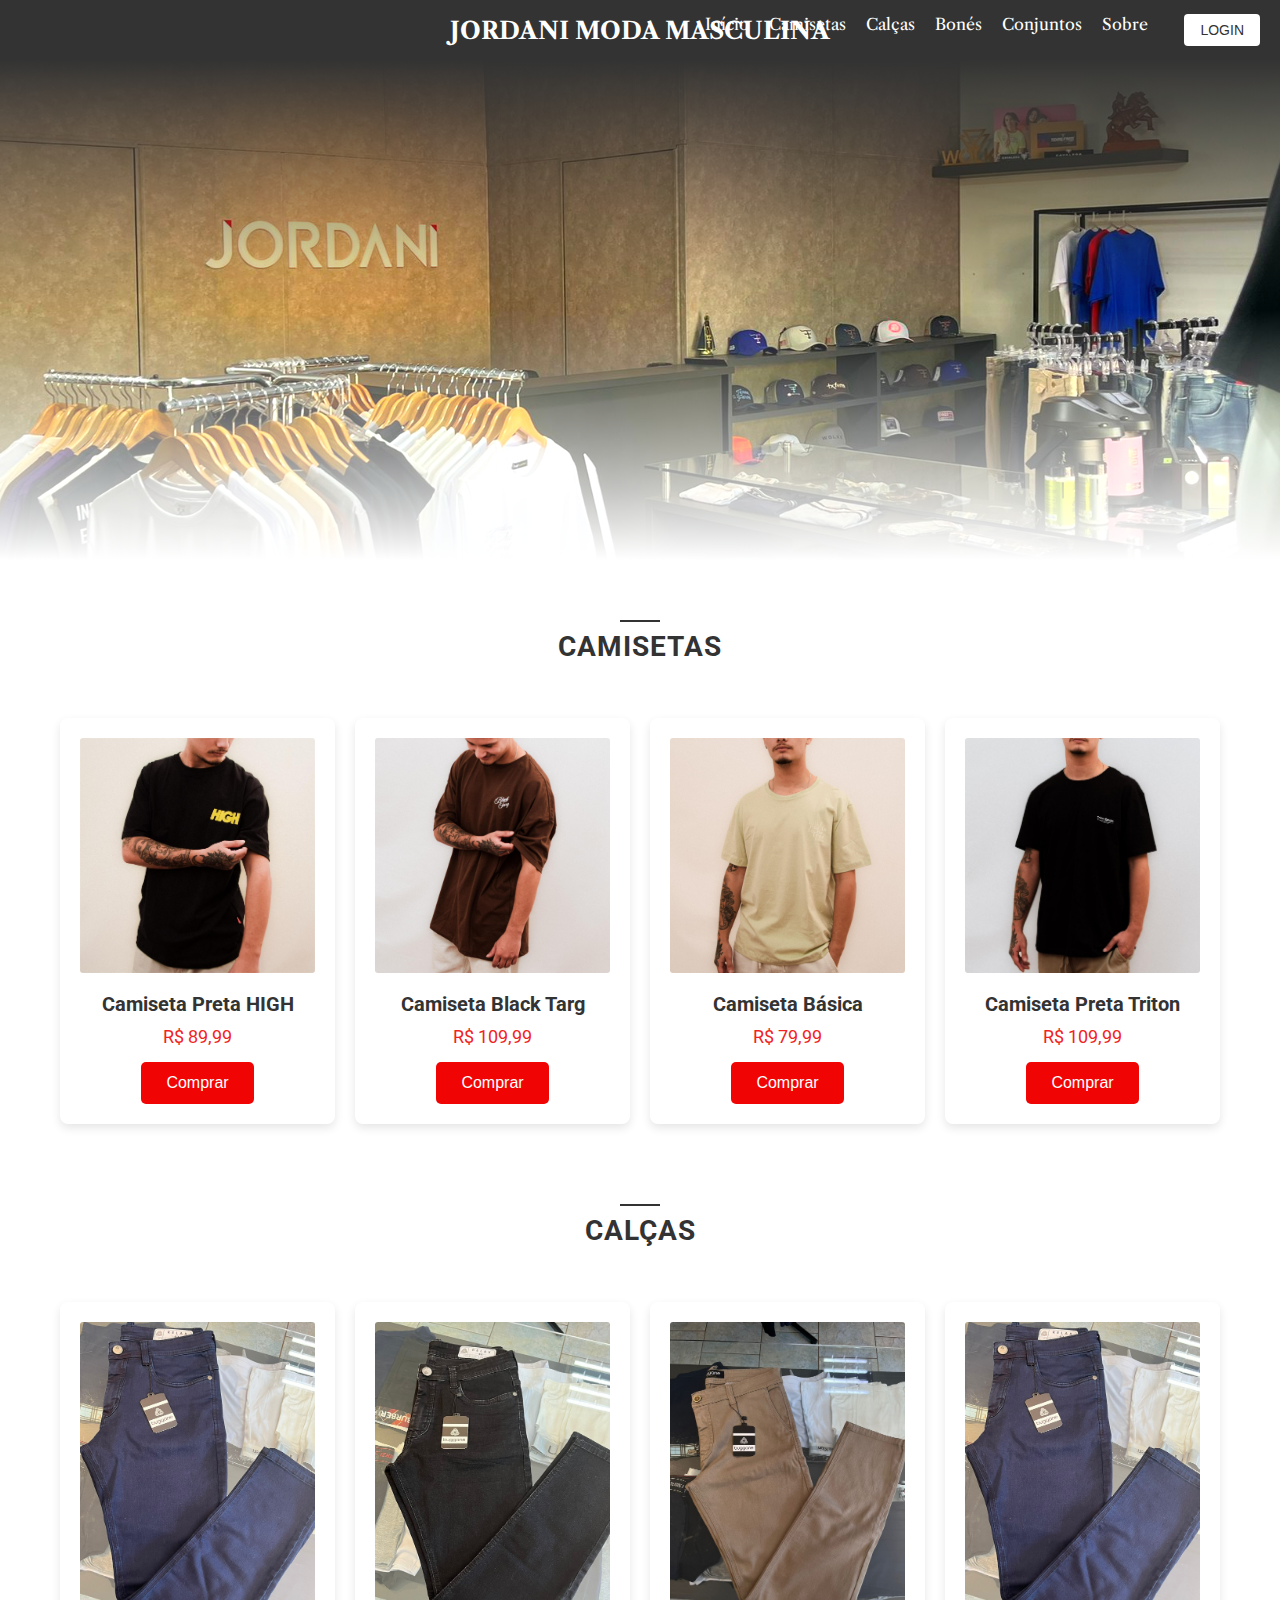
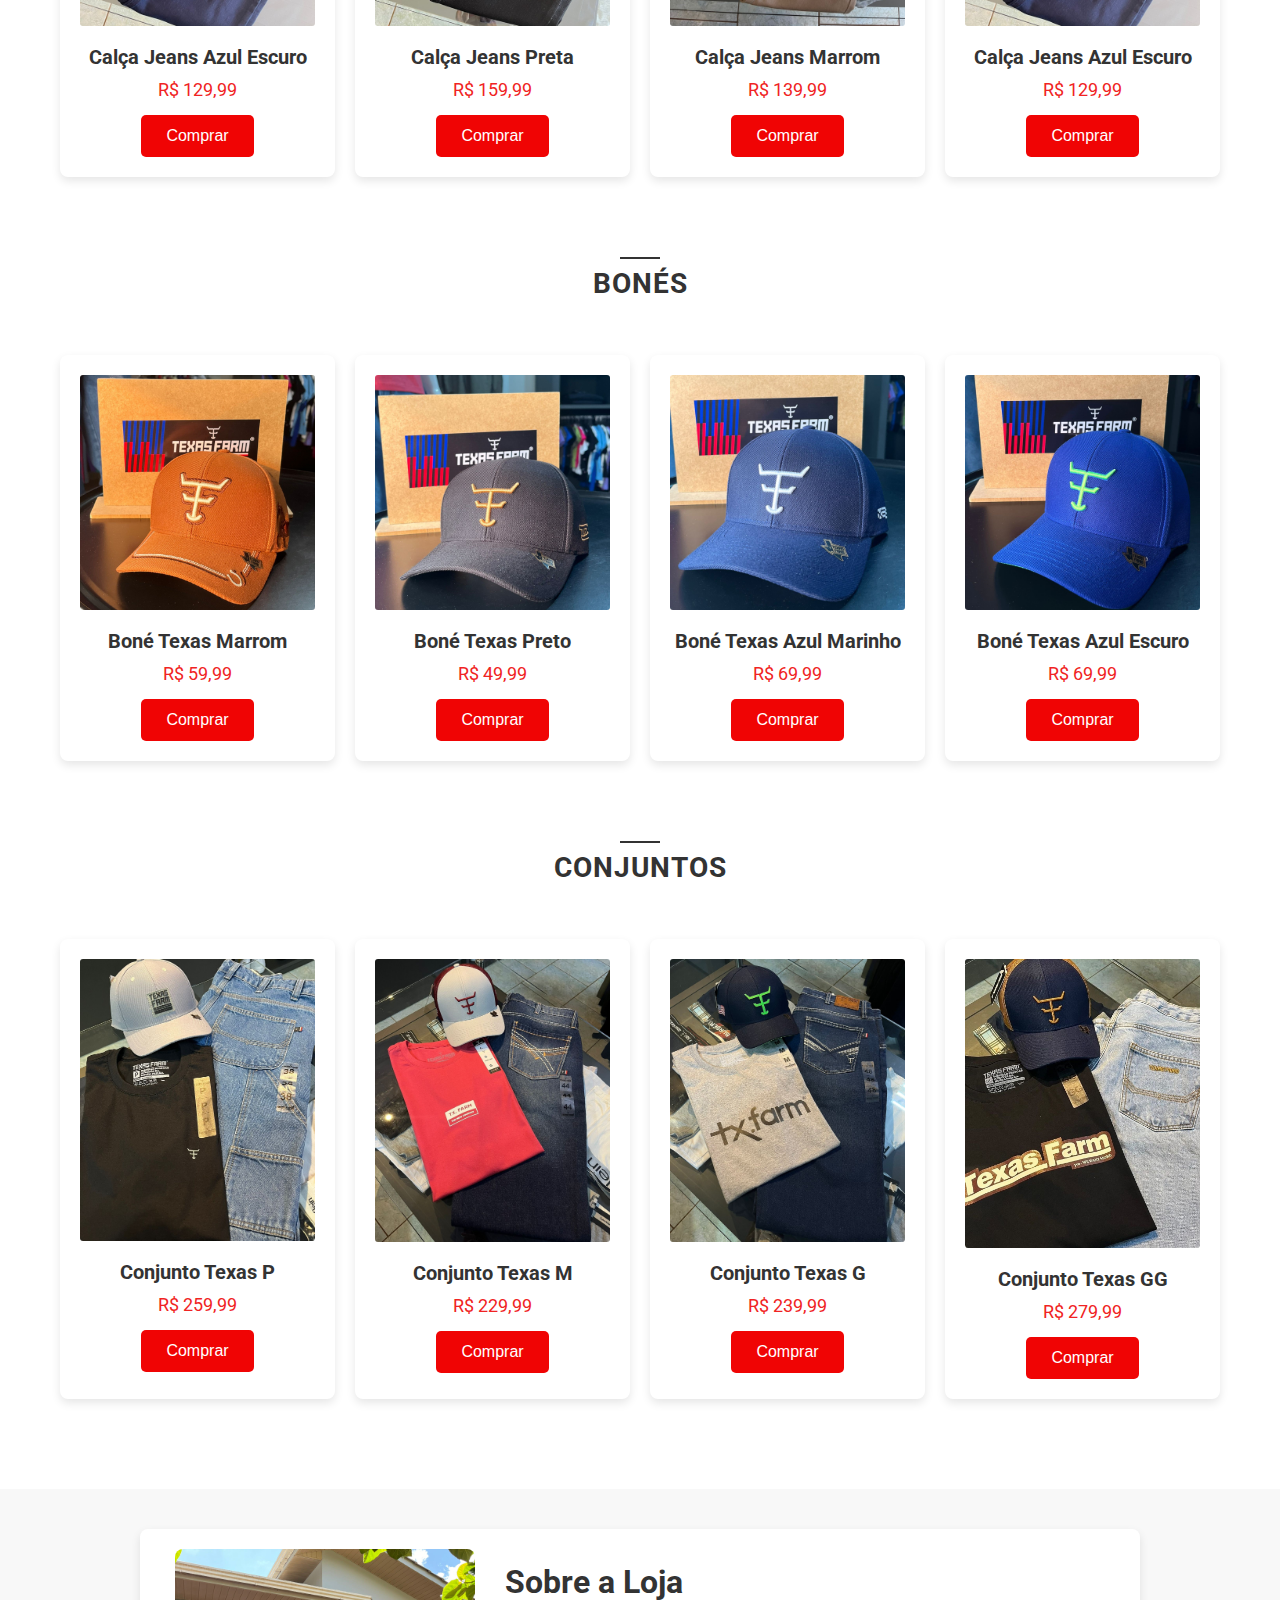
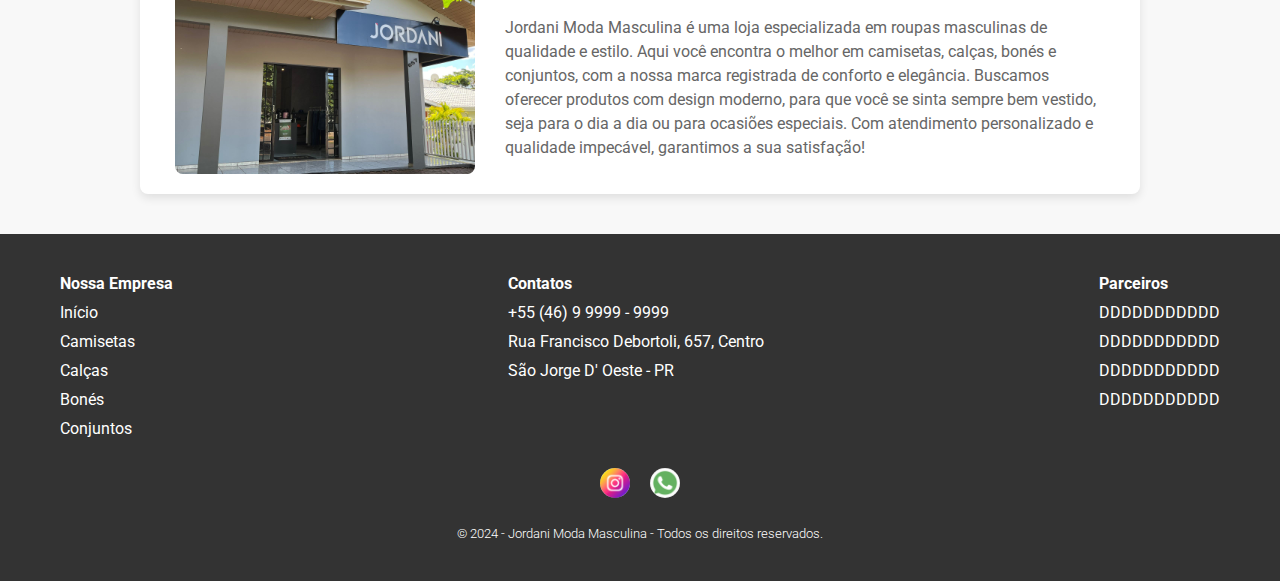
<file: index.html>
<!DOCTYPE html>
<html lang="pt-br">
<!-- Site ralizado por: Gustavo Henrique Siega-->

<head>
    <meta charset="UTF-8">
    <meta name="viewport" content="width=device-width, initial-scale=1.0">
    <link rel="icon" href="./assets/img/logo-loja.png">
    <title>JORDANI MODA MASCULINA</title>
    <link rel="preconnect" href="https://fonts.googleapis.com">
    <link rel="preconnect" href="https://fonts.gstatic.com" crossorigin>
    <link href="https://fonts.googleapis.com/css2?family=Libre+Caslon+Text:ital,wght@0,400;0,700;1,400&display=swap"
        rel="stylesheet">
    <link rel="preconnect" href="https://fonts.googleapis.com">
    <link rel="preconnect" href="https://fonts.gstatic.com" crossorigin>
    <link
        href="https://fonts.googleapis.com/css2?family=Libre+Caslon+Text:ital,wght@0,400;0,700;1,400&family=Roboto:ital,wght@0,100;0,300;0,400;0,500;0,700;0,900;1,100;1,300;1,400;1,500;1,700;1,900&display=swap"
        rel="stylesheet">
    <link rel="stylesheet" href="./assets/css/styles.css">
</head>

<body>

    <header>
        <div class="logo-container">
            <div class="store-name">
                <h1>JORDANI MODA MASCULINA</h1>
            </div>
        </div>
        <nav>
            <ul>
                <li><a href="#">Início</a></li>
                <li><a href="#camisetas">Camisetas</a></li>
                <li><a href="#calcas">Calças</a></li>
                <li><a href="#bones">Bonés</a></li>
                <li><a href="#conjuntos">Conjuntos</a></li>
                <li><a href="#sobre-loja">Sobre</a></li>
                <li>
                    <button class="btn-login" onclick="window.open('login.html', '_blank')">Login</button>
                </li>
            </ul>
        </nav>
    </header>

    <section class="banner">
        <img src="./assets/img/banner-loja-6.jpg" alt="Banner da Loja">
    </section>

    <section class="products">

        <h2 id="camisetas">Camisetas</h2>
        <div class="product-category">
            <div class="product-grid">
                <div class="product-item">
                    <img src="./assets/img/camisa1.jpg" alt="Camisa 1">
                    <h3>Camiseta Preta HIGH</h3>
                    <p>R$ 89,99</p>
                    <a href="https://wa.me/5546999017119?text=Eu%20quero%20comprar%20a%20Camiseta%20Preta%20HIGH"
                        target="_blank">
                        <button>Comprar</button>
                    </a>
                </div>
                <div class="product-item">
                    <img src="./assets/img/camisa2.jpg" alt="Camisa 2">
                    <h3>Camiseta Black Targ</h3>
                    <p>R$ 109,99</p>
                    <a href="https://wa.me/5546999017119?text=Eu%20quero%20comprar%20a%20Camiseta%20Black%20Targ"
                        target="_blank">
                        <button>Comprar</button>
                    </a>
                </div>
                <div class="product-item">
                    <img src="./assets/img/camisa3.jpg" alt="Camisa 3">
                    <h3>Camiseta Básica</h3>
                    <p>R$ 79,99</p>
                    <a href="https://wa.me/5546999017119?text=Eu%20quero%20comprar%20a%20Camiseta%20Básica"
                        target="_blank">
                        <button>Comprar</button>
                    </a>
                </div>
                <div class="product-item">
                    <img src="./assets/img/camisa4.jpg" alt="Camisa 4">
                    <h3>Camiseta Preta Triton</h3>
                    <p>R$ 109,99</p>
                    <a href="https://wa.me/5546999017119?text=Eu%20quero%20comprar%20a%20Camiseta%20Preta%20Triton"
                        target="_blank">
                        <button>Comprar</button>
                    </a>
                </div>
            </div>
        </div>

        <h2 id="calcas">Calças</h2>
        <div class="product-category">
            <div class="product-grid">
                <div class="product-item">
                    <img src="./assets/img/calca1.jpg" alt="Calça 1">
                    <h3>Calça Jeans Azul Escuro</h3>
                    <p>R$ 129,99</p>
                    <a href="https://wa.me/5546999017119?text=Eu%20quero%20comprar%20a%20Calça%20Azul%20Escura"
                        target="_blank">
                        <button>Comprar</button>
                    </a>
                </div>
                <div class="product-item">
                    <img src="./assets/img/calca2.jpg" alt="Calça 2">
                    <h3>Calça Jeans Preta</h3>
                    <p>R$ 159,99</p>
                    <a href="https://wa.me/5546999017119?text=Eu%20quero%20comprar%20a%20Calça%20Jeans%20Preta"
                        target="_blank">
                        <button>Comprar</button>
                    </a>
                </div>
                <div class="product-item">
                    <img src="./assets/img/calca3.jpg" alt="Calça 3">
                    <h3>Calça Jeans Marrom</h3>
                    <p>R$ 139,99</p>
                    <a href="https://wa.me/5546999017119?text=Eu%20quero%20comprar%20a%20Calça%20Jeans%20Marrom"
                        target="_blank">
                        <button>Comprar</button>
                    </a>
                </div>
                <div class="product-item">
                    <img src="./assets/img/calca1.jpg" alt="Calça 1">
                    <h3>Calça Jeans Azul Escuro</h3>
                    <p>R$ 129,99</p>
                    <a href="https://wa.me/5546999017119?text=Eu%20quero%20comprar%20a%20Calça%20Azul%20Escura"
                        target="_blank">
                        <button>Comprar</button>
                    </a>
                </div>
            </div>
        </div>

        <h2 id="bones">Bonés</h2>
        <div class="product-category">
            <div class="product-grid">
                <div class="product-item">
                    <img src="./assets/img/bone1.jpg" alt="Boné 1">
                    <h3>Boné Texas Marrom</h3>
                    <p>R$ 59,99</p>
                    <a href="https://wa.me/5546999017119?text=Eu%20quero%20comprar%20o%20Boné%20Texas%20Marrom"
                        target="_blank">
                        <button>Comprar</button>
                    </a>
                </div>
                <div class="product-item">
                    <img src="./assets/img/bone2.jpg" alt="Boné 2">
                    <h3>Boné Texas Preto</h3>
                    <p>R$ 49,99</p>
                    <a href="https://wa.me/5546999017119?text=Eu%20quero%20comprar%20o%20Boné%20Texas%20Preto"
                        target="_blank">
                        <button>Comprar</button>
                    </a>
                </div>
                <div class="product-item">
                    <img src="./assets/img/bone3.jpg" alt="Boné 3">
                    <h3>Boné Texas Azul Marinho</h3>
                    <p>R$ 69,99</p>
                    <a href="https://wa.me/5546999017119?text=Eu%20quero%20comprar%20o%20Boné%20Texas%20Azul%20Marinho"
                        target="_blank">
                        <button>Comprar</button>
                    </a>
                </div>
                <div class="product-item">
                    <img src="./assets/img/bone4.jpg" alt="Boné 4">
                    <h3>Boné Texas Azul Escuro</h3>
                    <p>R$ 69,99</p>
                    <a href="https://wa.me/5546999017119?text=Eu%20quero%20comprar%20o%20Boné%20Texas%20Azul%20Escuro"
                        target="_blank">
                        <button>Comprar</button>
                    </a>
                </div>
            </div>
        </div>

        <h2 id="conjuntos">Conjuntos</h2>
        <div class="product-category">
            <div class="product-grid">
                <div class="product-item">
                    <img src="./assets/img/conjunto1.jpg" alt="Conjunto 1">
                    <h3>Conjunto Texas P</h3>
                    <p>R$ 259,99</p>
                    <a href="https://wa.me/5546999017119?text=Eu%20quero%20comprar%20o%20Conjunto%20Texas%20P"
                        target="_blank">
                        <button>Comprar</button>
                    </a>
                </div>
                <div class="product-item">
                    <img src="./assets/img/conjunto2.jpg" alt="Conjunto 2">
                    <h3>Conjunto Texas M</h3>
                    <p>R$ 229,99</p>
                    <a href="https://wa.me/5546999017119?text=Eu%20quero%20comprar%20o%20Conjunto%20Texas%20M"
                        target="_blank">
                        <button>Comprar</button>
                    </a>
                </div>
                <div class="product-item">
                    <img src="./assets/img/conjunto3.jpg" alt="Conjunto 3">
                    <h3>Conjunto Texas G</h3>
                    <p>R$ 239,99</p>
                    <a href="https://wa.me/5546999017119?text=Eu%20quero%20comprar%20o%20Conjunto%20Texas%20G"
                        target="_blank">
                        <button>Comprar</button>
                    </a>
                </div>
                <div class="product-item">
                    <img src="./assets/img/conjunto4.jpg" alt="Conjunto 4">
                    <h3>Conjunto Texas GG</h3>
                    <p>R$ 279,99</p>
                    <a href="https://wa.me/5546999017119?text=Eu%20quero%20comprar%20o%20Conjunto%20Texas%20GG"
                        target="_blank">
                        <button>Comprar</button>
                    </a>
                </div>
            </div>
        </div>
    </section>

    <section id="sobre-loja">
        <div class="sobre-loja-card">
            <div class="sobre-loja-content">
                <img src="./assets/img/img-sobre-nos.jpg" alt="Sobre a Loja" class="sobre-loja-image">
                <div class="sobre-loja-text">
                    <h3>Sobre a Loja</h3>
                    <p>Jordani Moda Masculina é uma loja especializada em roupas masculinas de qualidade e estilo. Aqui
                        você encontra o melhor em camisetas, calças, bonés e conjuntos, com a nossa marca registrada de
                        conforto e elegância. Buscamos oferecer produtos com design moderno, para que você se sinta
                        sempre bem vestido, seja para o dia a dia ou para ocasiões especiais. Com atendimento
                        personalizado e qualidade impecável, garantimos a sua satisfação!</p>
                </div>
            </div>
        </div>
    </section>


    <footer>
        <div class="container">
            <div class="footer-content">
                <div class="footer-menu">
                    <p class="footer-menu-title">Nossa Empresa</p>
                    <ul>
                        <li><a href="#">Início</a></li>
                        <li><a href="#camisetas">Camisetas</a></li>
                        <li><a href="#calcas">Calças</a></li>
                        <li><a href="#bones">Bonés</a></li>
                        <li><a href="#conjuntos">Conjuntos</a></li>
                    </ul>
                </div>

                <div class="footer-menu">
                    <p class="footer-menu-title">Contatos</p>
                    <ul>
                        <li>+55 (46) 9 9999 - 9999</li>
                        <li><a href="https://www.google.com.br/maps/place/R.+Francisco+Debortoli,+657+-+S%C3%A3o+Jorge+d'Oeste,+PR,+85575-000/@-25.7073598,-52.922151,17z/data=!3m1!4b1!4m6!3m5!1s0x94f03a58d8362ab1:0xdd00cab46d76adfc!8m2!3d-25.7073647!4d-52.9195761!16s%2Fg%2F11cphg0_s4?entry=ttu&g_ep=EgoyMDI0MTExMi4wIKXMDSoASAFQAw%3D%3D"
                                target="_blank">Rua Francisco Debortoli, 657, Centro</a></li>
                        <li>São Jorge D' Oeste - PR</li>
                    </ul>
                </div>

                <div class="footer-menu">
                    <p class="footer-menu-title">Parceiros</p>
                    <ul>
                        <li><a href="#">DDDDDDDDDDD</a></li>
                        <li><a href="#">DDDDDDDDDDD</a></li>
                        <li><a href="#">DDDDDDDDDDD</a></li>
                        <li><a href="#">DDDDDDDDDDD</a></li>
                    </ul>
                </div>
            </div>

            <div class="footer-social">
                <a href="https://www.instagram.com/jordani.modamasculina?igsh=Zml2ajJzbXM4N3B3 " target="_blank">
                    <span class="instagram"></span>
                </a>

                <a href="https://wa.me/5546999017119" target="_blank">
                    <span class="whatsapp"></span>
                </a>
            </div>

            <div class="footer-copyright">
                <p>&copy; 2024 - Jordani Moda Masculina - Todos os direitos reservados.</p>
            </div>
        </div>
    </footer>

</body>

</html>
</file>
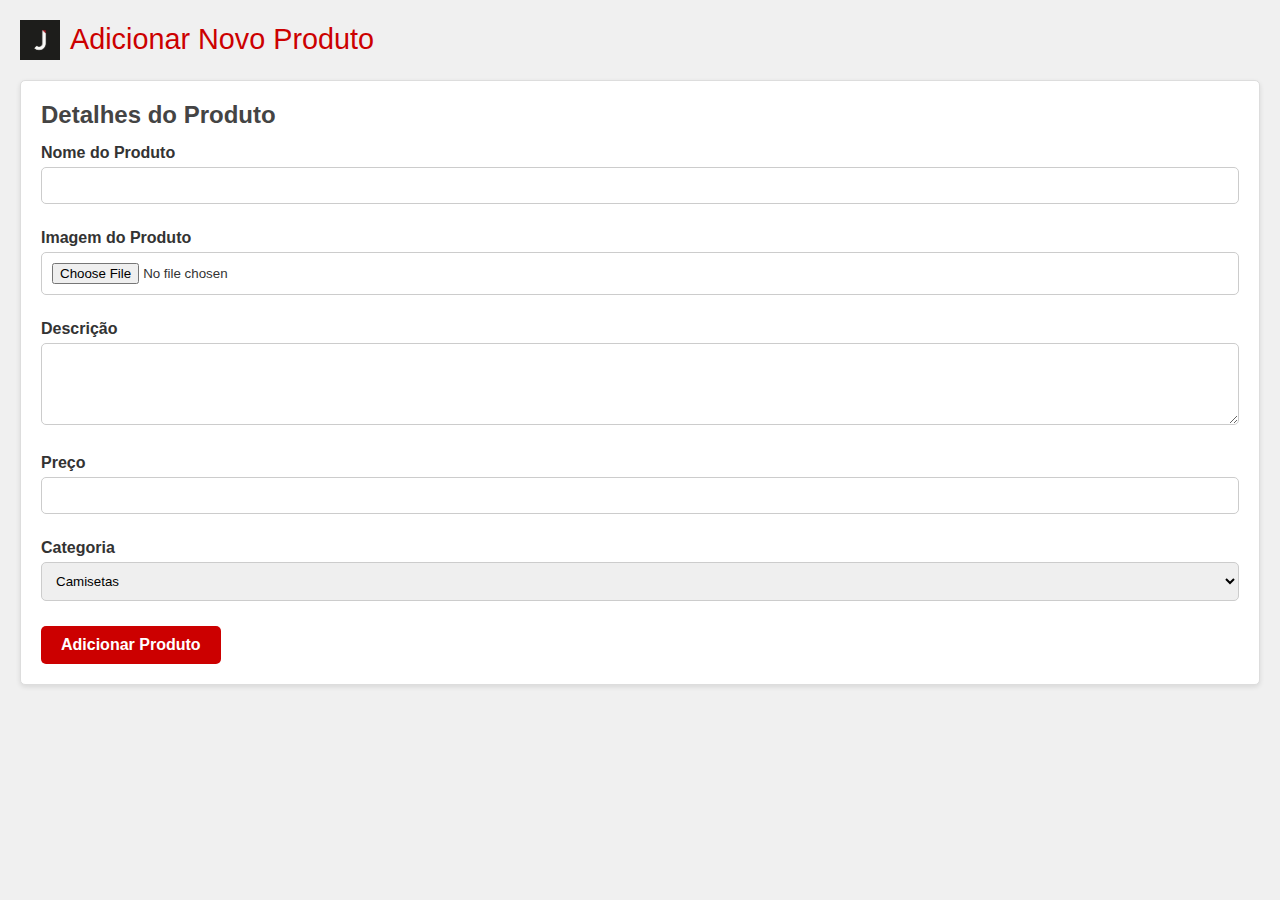
<file: add-produto.html>
<!DOCTYPE html>
<html lang="pt-br">

<head>
  <meta charset="UTF-8">
  <meta name="viewport" content="width=device-width, initial-scale=1.0">
  <link rel="icon" href="./assets/img/logo-loja.png">
  <title>Novo Produto</title>
  <link rel="stylesheet" href="./assets/css/add-produto.css">
</head>

<body>
  <header>
    <div class="logo-container">
      <div class="header">
        <img src="./assets/img/logo-loja.png" alt="Logo" class="logo">
        <span class="title">Adicionar Novo Produto</span>
      </div>
    </div>
  </header>

  <section class="add-product">
    <div class="form-container">
      <h2>Detalhes do Produto</h2>
      <form action="#" method="POST" onsubmit="return showConfirmationMessage(event)">
        <div class="form-group">
          <label for="product-name">Nome do Produto</label>
          <input type="text" id="product-name" name="product-name" required>
        </div>

        <div class="form-group">
          <label for="product-image">Imagem do Produto</label>
          <input type="file" id="product-image" name="product-image" accept="image/*" required>
        </div>

        <div class="form-group">
          <label for="product-description">Descrição</label>
          <textarea id="product-description" name="product-description" rows="4" required></textarea>
        </div>

        <div class="form-group">
          <label for="product-price">Preço</label>
          <input type="number" id="product-price" name="product-price" step="0.01" required>
        </div>

        <div class="form-group">
          <label for="product-category">Categoria</label>
          <select id="product-category" name="product-category" required>
            <option value="camisetas">Camisetas</option>
            <option value="calcas">Calças</option>
            <option value="bones">Bonés</option>
            <option value="conjuntos">Conjuntos</option>
          </select>
        </div>

        <button type="submit" class="submit-btn">Adicionar Produto</button>
      </form>
    </div>
  </section>

  <div id="confirmation-modal" class="modal">
    <div class="modal-content">
      <p>Produto <span id="product-name-display"></span> adicionado com sucesso à loja!</p>
      <button onclick="closeModal()">OK</button>
    </div>
  </div>

  <script>
      function showConfirmationMessage(event) {
      event.preventDefault();
      const productName = document.getElementById('product-name').value;
      document.getElementById('product-name-display').textContent = productName;
      document.getElementById('confirmation-modal').style.display = 'flex';
      document.querySelector('form').reset(); 
    }

    function closeModal() {
      document.getElementById('confirmation-modal').style.display = 'none';
    }
  </script>
</body>
</html>
</file>
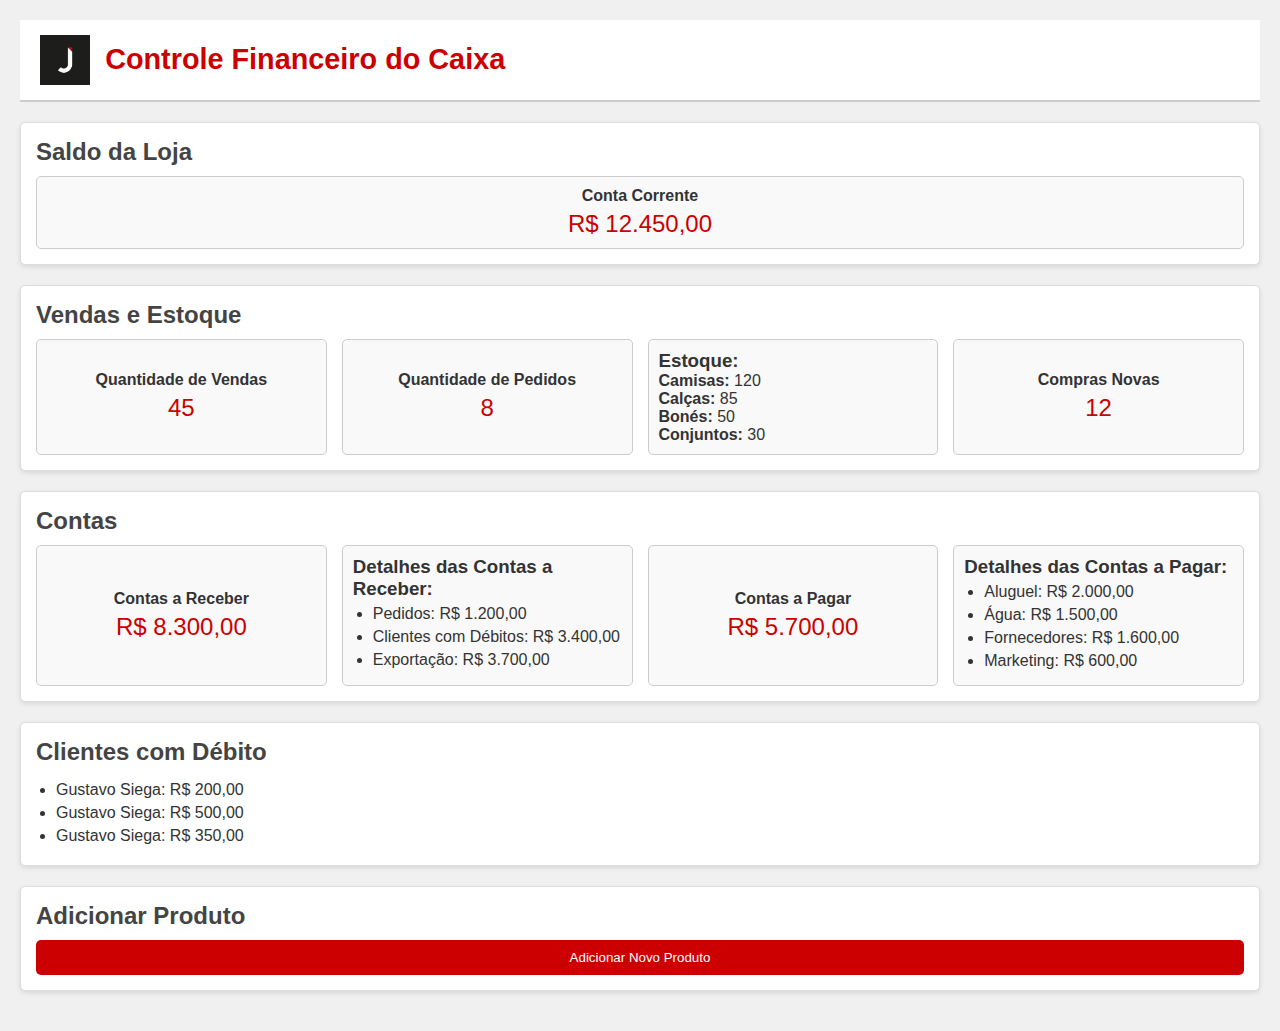
<file: dashboard.html>
<!DOCTYPE html>
<html lang="pt-br">
<head>
  <meta charset="UTF-8">
  <meta name="viewport" content="width=device-width, initial-scale=1.0">
  <link rel="icon" href="./assets/img/logo-loja.png">
  <title>Controle Financeiro do Caixa</title>
  <link rel="stylesheet" href="./assets/css/dashboard.css">
</head>
<body>
  <header>
    <div class="header-container">
      <img src="./assets/img/logo-loja.png" alt="Logo da Loja" class="logo">
      <h1>Controle Financeiro do Caixa</h1>
    </div>
  </header>

  <main>

    <section class="grid-section">
        <h2>Saldo da Loja</h2>
        <div class="grid">
          <div class="grid-item single-info">
            <span class="info-title">Conta Corrente</span>
            <span class="info-value">R$ 12.450,00</span>
          </div>
        </div>
      </section>

    <section class="grid-section">
      <h2>Vendas e Estoque</h2>
      <div class="grid">
        <div class="grid-item single-info">
          <span class="info-title">Quantidade de Vendas</span>
          <span class="info-value">45</span>
        </div>
        <div class="grid-item single-info">
          <span class="info-title">Quantidade de Pedidos</span>
          <span class="info-value">8</span>
        </div>
        <div class="grid-item">
          <h3>Estoque:</h3>
          <p><strong>Camisas:</strong> 120</p>
          <p><strong>Calças:</strong> 85</p>
          <p><strong>Bonés:</strong> 50</p>
          <p><strong>Conjuntos:</strong> 30</p>
        </div>
        <div class="grid-item single-info">
          <span class="info-title">Compras Novas</span>
          <span class="info-value">12</span>
        </div>
      </div>
    </section>

    <section class="grid-section">
      <h2>Contas</h2>
      <div class="grid">
        <div class="grid-item single-info">
          <span class="info-title">Contas a Receber</span>
          <span class="info-value">R$ 8.300,00</span>
        </div>
        <div class="grid-item">
          <h3>Detalhes das Contas a Receber:</h3>
          <ul>
            <li>Pedidos: R$ 1.200,00</li>
            <li>Clientes com Débitos: R$ 3.400,00</li>
            <li>Exportação: R$ 3.700,00</li>
          </ul>
        </div>
        <div class="grid-item single-info">
          <span class="info-title">Contas a Pagar</span>
          <span class="info-value">R$ 5.700,00</span>
        </div>
        <div class="grid-item">
          <h3>Detalhes das Contas a Pagar:</h3>
          <ul>
            <li>Aluguel: R$ 2.000,00</li>
            <li>Água: R$ 1.500,00</li>
            <li>Fornecedores: R$ 1.600,00</li>
            <li>Marketing: R$ 600,00</li>
          </ul>
        </div>
      </div>
    </section>

    <section class="grid-section">
      <h2>Clientes com Débito</h2>
      <div class="grid">
        <ul>
          <li>Gustavo Siega: R$ 200,00</li>
          <li>Gustavo Siega: R$ 500,00</li>
          <li>Gustavo Siega: R$ 350,00</li>
        </ul>
      </div>
    </section>

    <section class="grid-section">
      <h2>Adicionar Produto</h2>
      <div class="grid">
        <button class="add-product-btn" onclick="window.open('add-produto.html', '_blank')">Adicionar Novo Produto</button>
      </div>
    </section>
  </main>
</body>
</html>
</file>
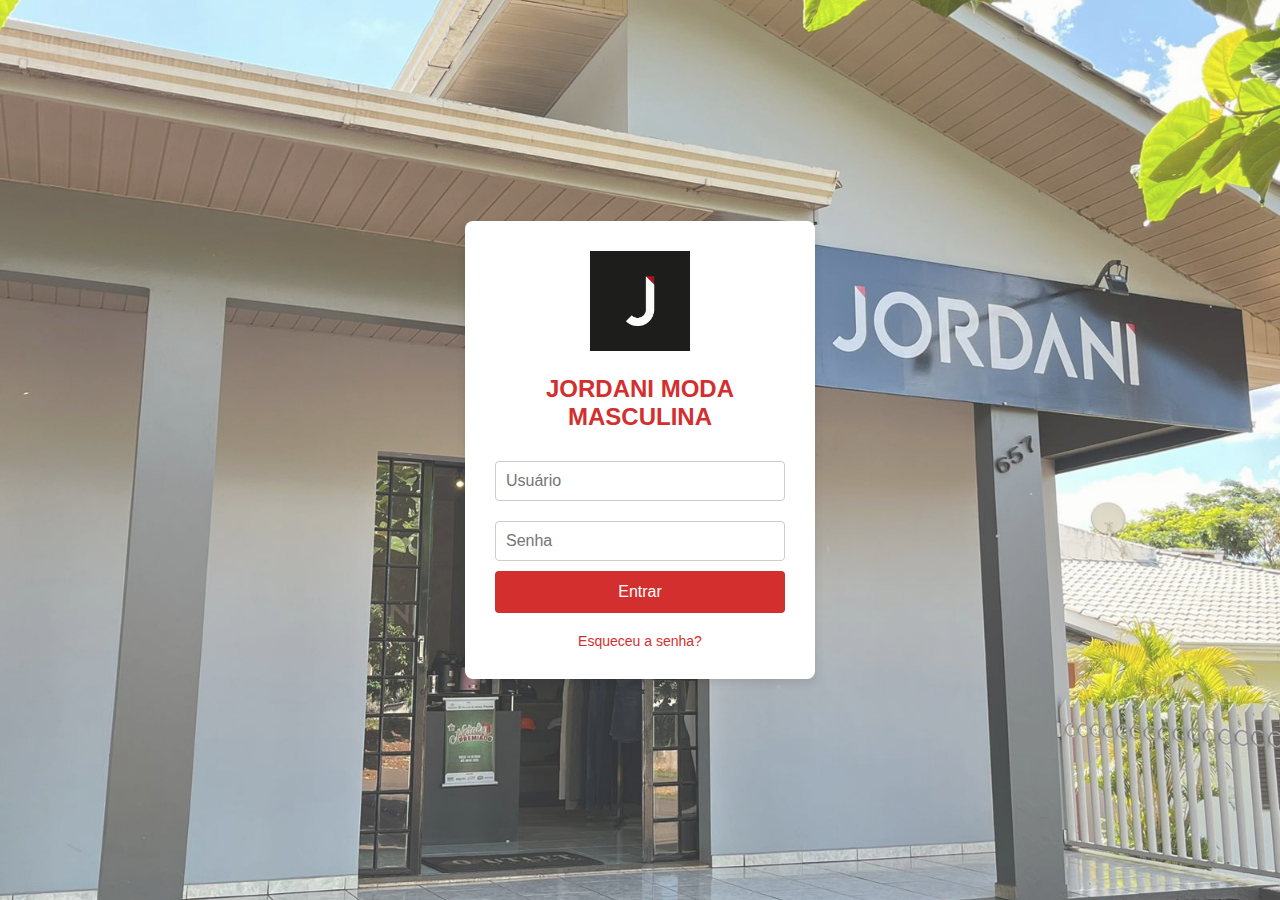
<file: login.html>
<!DOCTYPE html>
<html lang="pt-br">
<head>
    <meta charset="UTF-8">
    <meta name="viewport" content="width=device-width, initial-scale=1.0">
    <link rel="icon" href="./assets/img/logo-loja.png">
    <title>Login - JORDANI MODA MASCULINA</title>
    <link rel="stylesheet" href="./assets/css/login.css">
</head>
<body>

    <div class="login-container">
        <img src="./assets/img/logo-loja.png" alt="Logo da JORDANI MODA MASCULINA" class="logo">
        <h1>JORDANI MODA MASCULINA</h1>
        <form id="loginForm">
            <input type="text" name="username" class="input-field" placeholder="Usuário" required>
            <input type="password" name="password" class="input-field" placeholder="Senha" required>
            <button type="button" class="login-button" onclick="window.location.href='dashboard.html'">Entrar</button>
        </form>
        <div class="footer">
            <p><a href="#">Esqueceu a senha?</a></p>
        </div>
    </div>

</body>
</html>
</file>
<file: assets/css/styles.css>
* {
    margin: 0;
    padding: 0;
    box-sizing: border-box;
}

body {
    font-family: Roboto, sans-serif;
    background-color: #f4f4f4;
    color: #333;
}

header {
    background-color: #333;
    color: #fff;
    display: flex;
    align-items: center;
    justify-content: space-between; 
    padding: 10px 20px; 
    height: 60px;
    position: relative;
    font-family: "Libre Caslon Text", serif;
}

header .logo-container {
    display: flex;
    align-items: center;
    flex: 1; 
}

header .store-name {
    position: absolute;
    left: 50%; 
    transform: translateX(-50%); 
    text-align: center;
}

header .store-name h1 {
    font-size: 1.5rem; 
    color: #fff;
    background-clip: text;
    -webkit-background-clip: text; 
    font-weight: bold;
}

nav ul {
    list-style: none;
    display: flex;
    justify-content: flex-end;
    margin: 0;
}

nav ul li {
    margin-left: 20px;
}

nav ul li a {
    text-decoration: none;
    color: #fff;
    font-size: 16px;
    transition: color 0.3s ease;
}

nav ul li a:hover {
    color: #f02323;
}

header nav button {
    background-color: #FFFFFF;
    color: #333;
    border: none;
    text-transform: uppercase;
    font-weight: 300;
    font-size: 0.875rem;
    padding: 0.5rem 1rem;
    border-radius: 0.25rem;
    margin-left: 1rem;
    cursor: pointer;
    transition: background-color 0.3s ease, color 0.3s ease;
}

header nav button:hover {
    background-color: #E0E0E0;
    color: #000;
}

.banner {
    position: relative;
    width: 100%;
    height: 500px;
}

.banner img {
    width: 100%;
    height: 100%;
    object-fit: cover;
    position: absolute;
    top: 0;
    left: 0;
    filter: brightness(1.1) contrast(1.0) saturate(1.5);
}

.banner::before {
    content: "";
    position: absolute;
    top: 0;
    left: 0;
    width: 100%;
    height: 50%; 
    background: linear-gradient(to top, rgba(111, 79, 48, 0), #333); 
    z-index: 1;
}

.banner::after {
    content: "";
    position: absolute;
    bottom: 0;
    left: 0;
    width: 100%;
    height: 50%;
    background: linear-gradient(to bottom, rgba(111, 79, 48, 0), white); 
    z-index: 1;
}

.products {
    padding: 20px;
    text-align: center;
    background-color: #fff;
}

.products h2 {
    margin-bottom: 20px;
    text-transform: uppercase;
    font-size: 24px;
    color: #333;
    margin-top: 40px;
}

/*ESSA PARTE PESQUISEI NO CHAT */
h2[id^="camisetas"], 
h2[id^="calcas"], 
h2[id^="bones"], 
h2[id^="conjuntos"] {
    font-size: 28px;
    font-weight: bold; 
    color: #333; 
    text-align: center; 
    padding: 10px 0; 
    margin-top: 30px;
    margin-bottom: 15px;
    text-transform: uppercase;
    letter-spacing: 1px; 
}

h2[id^="camisetas"]::before,
h2[id^="calcas"]::before,
h2[id^="bones"]::before,
h2[id^="conjuntos"]::before {
    content: ""; 
    display: block;
    width: 40px; 
    height: 2px; 
    background-color: #333; 
    margin: 0 auto 8px; 
}


.product-category {
    overflow: hidden;
    overflow-y: auto;
    max-height: 600px;
    padding: 10px;
    margin-bottom: 40px;
}

.product-grid {
    display: grid;
    grid-template-columns: repeat(4, 1fr); /*aqui pesquisei no chat como fazer*/
    gap: 20px;
    justify-content: center;
    padding: 20px;
    max-width: 1200px;
    margin: 0 auto;
}

.product-item {
    min-width: 250px;
    background-color: #fff;
    padding: 20px;
    border-radius: 8px;
    box-shadow: 0 4px 10px rgba(0, 0, 0, 0.1);
    text-align: center;
    transition: transform 0.3s ease, box-shadow 0.3s ease;  /* aqui estou adicionando transição*/
}

.product-item:hover {
    transform: translateY(-10px);  /* move o item para cima quando passo o mouse */
    box-shadow: 0 10px 20px rgba(0, 0, 0, 0.2);  /*controle das sombras*/
}

.product-item img {
    width: 100%;
    object-fit: cover;
    object-position: center;
    border-radius: 3px;
    margin-bottom: 15px;
}

.product-item h3 {
    font-size: 20px;
    color: #333;
    margin-bottom: 10px;
}

.product-item p {
    font-size: 18px;
    color: #f02323;
    margin-bottom: 15px;
}

.product-item button {
    background-color: #f00404;
    color: white;
    border: none;
    padding: 12px 25px;
    cursor: pointer;
    border-radius: 5px;
    font-size: 16px;
    transition: background-color 0.3s ease;
}

.product-item button:hover {
    background-color: #960000;
}

#sobre-loja {
    background-color: #f8f8f8;
    padding: 40px 0;
    text-align: center;
}

.sobre-loja-card {
    max-width: 1000px;
    margin: 0 auto;
    padding: 20px;
    background-color: #fff;
    border-radius: 8px;
    box-shadow: 0 4px 10px rgba(0, 0, 0, 0.1);
}

.sobre-loja-content {
    display: flex;
    align-items: center;
    justify-content: center;
    gap: 30px;
}

.sobre-loja-image {
    max-width: 300px;
    width: 100%;
    border-radius: 8px;
    object-fit: cover;
}

.sobre-loja-text {
    max-width: 600px;
    text-align: left;
}

.sobre-loja-text h3 {
    font-size: 2rem;
    color: #333;
    margin-bottom: 15px;
    font-weight: bold;
}

.sobre-loja-text p {
    font-size: 1rem;
    color: #666;
    line-height: 1.5;
    font-family: 'Roboto', sans-serif;
}

footer {
    background-color: #333;
    color: #fff; 
    padding: 40px 20px;
}

.container {
    max-width: 1200px;
    margin: 0 auto;
    padding: 0 20px;
}

.footer-content {
    display: flex;
    flex-wrap: wrap;
    justify-content: space-between;
    gap: 30px;
    margin-bottom: 20px;
}

.footer-menu p {
    font-size: 16px;
    color: #fff;
}

.footer-brand {
    font-size: 24px;
    font-weight: bold;
    margin-bottom: 10px;
}

.footer-menu-title {
    font-size: 18px;
    font-weight: bold;
    color: #fa1414;
    margin-bottom: 10px;
}

.footer-menu ul {
    list-style: none;
}

.footer-menu ul li {
    margin-bottom: 10px;
}

.footer-menu ul li a {
    text-decoration: none;
    color: #fff;
    font-size: 16px;
    transition: color 0.3s ease;
}

.footer-menu ul li a:hover {
    color: #f02323;
}

.footer-social {
    display: flex;
    justify-content: center;
    gap: 20px;
    margin-top: 20px;
}

.footer-social span {
    width: 30px;
    height: 30px;
    border-radius: 50%;
    background-color: #fff;
    display: inline-block;
    cursor: pointer;
    transition: background-color 0.3s ease;
}

.footer-social span:hover {
    background-color: #ef4747;
}

.footer-social .whatsapp {
    background-image: url('/assets/img/whatsapp.png');
    background-size: cover;
}

.footer-social .instagram {
    background-image: url('/assets/img/instagram.png');
    background-size: cover;
}

footer .footer-copyright p {
    font-weight: 300;
    text-align: center;
    font-size: 0.8rem;
    padding-top: 1.5rem;
}

@media (max-width: 768px) {
    .stat-cards {
        flex-direction: column;
        align-items: center;
    }

    .card {
    
        margin-bottom: 20px;
    }

    .header h1 {
        font-size: 2em;
    }

    .header p {
        font-size: 1em;
    }
}
</file>
<file: assets/css/add-produto.css>
* {
  margin: 0;
  padding: 0;
  box-sizing: border-box;
}

.modal {
  display: none;
  position: fixed;
  top: 0;
  left: 0;
  width: 100%;
  height: 100%;
  background-color: rgba(0, 0, 0, 0.5);
  justify-content: center;
  align-items: center;
  z-index: 1000;
}

.modal-content {
  background-color: white;
  padding: 20px;
  border-radius: 5px;
  text-align: center;
  width: 300px;
  box-shadow: 0 0 10px rgba(0, 0, 0, 0.1);
}

.modal p {
  font-size: 1.2em;
  margin-bottom: 20px;
}

.modal button {
  background-color: #cc0000;
  color: white;
  padding: 10px 20px;
  border: none;
  border-radius: 5px;
  cursor: pointer;
}

.modal button:hover {
  background-color: #990000;
}

body {
  font-family: Arial, sans-serif;
  background-color: #f0f0f0;
  color: #333;
  padding: 20px;
}

.header {
  display: flex;
  align-items: center;
  gap: 10px;
}

.logo {
  width: 40px;
  height: auto;
}

.title {
  font-size: 1.8em;
  color: #cc0000;
  margin: 0;
}

.store-name h1 {
  font-size: 1.8em;
  color: #cc0000;
}

.add-product {
  margin-top: 20px;
}

.form-container {
  background: #fff;
  border: 1px solid #ddd;
  border-radius: 5px;
  padding: 20px;
  box-shadow: 0 2px 5px rgba(0, 0, 0, 0.1);
}

.form-container h2 {
  color: #444;
  margin-bottom: 15px;
}

.form-group {
  margin-bottom: 15px;
}

.form-group label {
  display: block;
  margin-bottom: 5px;
  font-weight: bold;
}

.form-group input,
.form-group textarea,
.form-group select {
  width: 100%;
  padding: 10px;
  margin-bottom: 10px;
  border: 1px solid #ccc;
  border-radius: 5px;
}

.submit-btn {
  background-color: #cc0000;
  color: white;
  border: none;
  padding: 10px 20px;
  font-size: 16px;
  font-weight: bold;
  cursor: pointer;
  border-radius: 5px;
  transition: background-color 0.3s ease;
}

.submit-btn:hover {
  background-color: #990000;
}
</file>
<file: assets/css/dashboard.css>
* {
    margin: 0;
    padding: 0;
    box-sizing: border-box;
  }
  
  body {
    font-family: Arial, sans-serif;
    background-color: #f0f0f0;
    color: #333;
    padding: 20px;
  }

header {
    background-color: #fff;
    padding: 15px 20px;
    border-bottom: 2px solid #ccc;
  }
  
  .header-container {
    display: flex;
    align-items: center;
  }
  
  .logo {
    max-height: 50px;
    max-width: 150px;
    margin-right: 15px;
  }
  
  h1 {
    font-size: 1.8em;
    color: #cc0000;
    white-space: nowrap;
  }
  
  main {
    margin-top: 20px;
  }
  
  .grid-section {
    margin-bottom: 20px;
    background: #fff;
    border: 1px solid #ddd;
    border-radius: 5px;
    padding: 15px;
    box-shadow: 0 2px 5px rgba(0, 0, 0, 0.1);
  }
  
  h2 {
    color: #444;
    margin-bottom: 10px;
  }
  
  .grid {
    display: grid;
    grid-template-columns: repeat(auto-fit, minmax(200px, 1fr));
    gap: 15px;
  }
  
  .grid-item {
    background-color: #f9f9f9;
    padding: 10px;
    border: 1px solid #ccc;
    border-radius: 5px;
    display: flex;
    flex-direction: column;
    align-items: flex-start;
  }
  
  .grid-item.single-info {
    justify-content: center;
    align-items: center;
    text-align: center;
  }
  
  .single-info .info-title {
    font-size: 1em;
    font-weight: bold;
    color: #333;
    margin-bottom: 5px;
  }
  
  .single-info .info-value {
    font-size: 1.5em;
    color: #cc0000;
  }

  ul {
    list-style-type: disc;
    margin-left: 20px;
  }
  
  ul li {
    margin: 5px 0;
  }
  
  .add-product-btn {
    background-color: #cc0000;
    color: #fff;
    border: none;
    padding: 10px 15px;
    cursor: pointer;
    border-radius: 5px;
  }
  
  .add-product-btn:hover {
    background-color: #990000;
  }
</file>
<file: assets/css/login.css>
* {
    margin: 0;
    padding: 0;
    box-sizing: border-box;
}

body {
    position: relative;
    font-family: Arial, sans-serif;
    margin: 0;
    padding: 0;
    display: flex;
    justify-content: center;
    align-items: center;
    height: 100vh;
    background: #f5f5f5;
}

body::before {
    content: '';
    position: absolute;
    top: 0;
    left: 0;
    right: 0;
    bottom: 0;
    background-image: url('../img/img-sobre-nos.jpg'); 
    background-size: cover;
    background-position: center;
    background-repeat: no-repeat;
    background-attachment: fixed;
    opacity: 0.8;
    z-index: -1;
}

.login-container {
    background-color: #fff;
    width: 350px;
    padding: 30px;
    border-radius: 8px;
    box-shadow: 0 4px 10px rgba(0, 0, 0, 0.1);
    text-align: center;
}

.logo {
    width: 100px; 
    margin-bottom: 20px;
}

.login-container h1 {
    color: #d32f2f;
    margin-bottom: 20px;
    font-size: 24px;
}

.input-field {
    width: 100%;
    padding: 10px;
    margin: 10px 0;
    border: 1px solid #ccc;
    border-radius: 4px;
    font-size: 16px;
}

.input-field:focus {
    border-color: #d32f2f;
    outline: none;
}

.login-button {
    width: 100%;
    padding: 12px;
    background-color: #d32f2f;
    color: white;
    border: none;
    border-radius: 4px;
    font-size: 16px;
    cursor: pointer;
    transition: background-color 0.3s;
}

.login-button:hover {
    background-color: #c62828;
}

.footer {
    margin-top: 20px;
    font-size: 14px;
    color: #555;
}

.footer a {
    color: #d32f2f;
    text-decoration: none;
}
</file>
